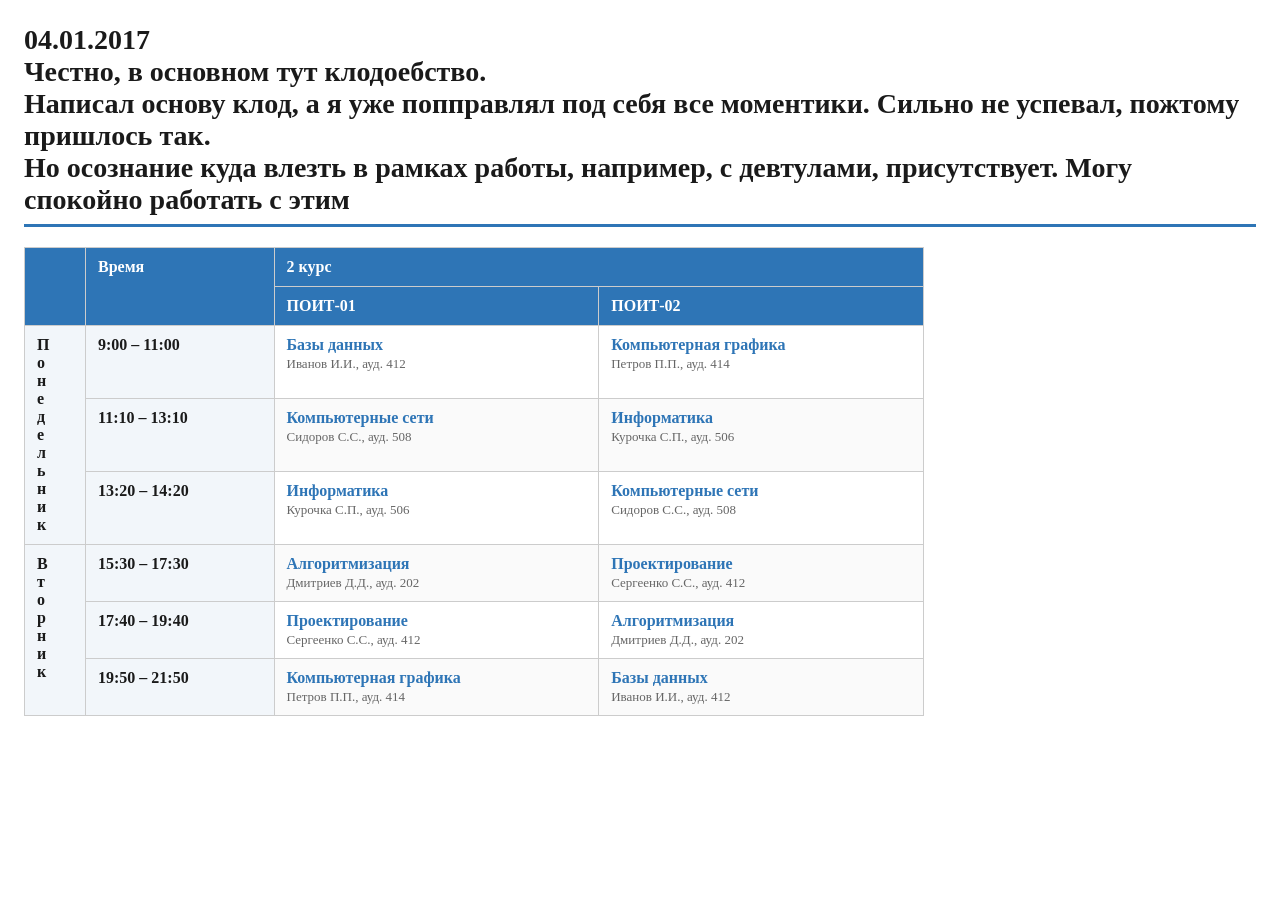
<file: index.html>
﻿<!DOCTYPE html>

<html lang="ru">
<head>
    <meta charset="UTF-8">

    <title>БГУИР - Расписание занятий</title>

    <link rel="stylesheet" href="style.css">
</head>
<body>

    <!-- h1 — заголовок 1-го уровня, используется как название страниц -->
    <h1> 04.01.2017<br>Честно, в основном тут клодоебство.<br>Написал основу клод, а я уже попправлял под себя все моментики. 
     Сильно не успевал, пожтому пришлось так.<br>Но осознание куда влезть в рамках работы, например, с девтулами, 
     присутствует. Могу спокойно работать с этим</h1>

     
    <!-- Таблица расписания -->
    <table>
        <thead>
            <tr>
                <th scope="col" rowspan="2"></th>
                <th scope="col" rowspan="2">Время</th>
                <th scope="col" colspan="2">2 курс</th>
            </tr>
            <tr>
                <th scope="col">ПОИТ-01</th>
                <th scope="col">ПОИТ-02</th>
            </tr>
        </thead>
        <tbody>

            <!--ПОНЕДЕЛЬНИК-->
            <tr>
                <td class="day" rowspan="3">П<br>о<br>н<br>е<br>д<br>е<br>л<br>ь<br>н<br>и<br>к</td>
                <td class="time">9:00 – 11:00</td>
                <td>
                    <!-- Ссылка на lectures.html и сразу на якорь #databases -->
                    <a href="lectures.html#databases">Базы данных</a>
                    <span class="room">Иванов И.И., ауд. 412</span>
                </td>
                <td>
                    <a href="lectures.html#graphics">Компьютерная графика</a>
                    <span class="room">Петров П.П., ауд. 414</span>
                </td>
            </tr>
            <tr>
                <td class="time">11:10 – 13:10</td>
                <td>
                    <a href="lectures.html#networks">Компьютерные сети</a>
                    <span class="room">Сидоров С.С., ауд. 508</span>
                </td>
                <td>
                    <a href="lectures.html#informatics">Информатика</a>
                    <span class="room">Курочка С.П., ауд. 506</span>
                </td>
            </tr>
            <tr>
                <td class="time">13:20 – 14:20</td>
                <td>
                    <a href="lectures.html#informatics">Информатика</a>
                    <span class="room">Курочка С.П., ауд. 506</span>
                </td>
                <td>
                    <a href="lectures.html#networks">Компьютерные сети</a>
                    <span class="room">Сидоров С.С., ауд. 508</span>
                </td>
            </tr>

            <!--ВТОРНИК-->
            <tr>
                <td class="day" rowspan="3">В<br>т<br>о<br>р<br>н<br>и<br>к</td>
                <td class="time">15:30 – 17:30</td>
                <td>
                    <a href="lectures.html#algorithms">Алгоритмизация</a>
                    <span class="room">Дмитриев Д.Д., ауд. 202</span>
                </td>
                <td>
                    <a href="lectures.html#design">Проектирование</a>
                    <span class="room">Сергеенко С.С., ауд. 412</span>
                </td>
            </tr>
            <tr>
                <td class="time">17:40 – 19:40</td>
                <td>
                    <a href="lectures.html#design">Проектирование</a>
                    <span class="room">Сергеенко С.С., ауд. 412</span>
                </td>
                <td>
                    <a href="lectures.html#algorithms">Алгоритмизация</a>
                    <span class="room">Дмитриев Д.Д., ауд. 202</span>
                </td>
            </tr>
            <tr>
                <td class="time">19:50 – 21:50</td>
                <td>
                    <a href="lectures.html#graphics">Компьютерная графика</a>
                    <span class="room">Петров П.П., ауд. 414</span>
                </td>
                <td>
                    <a href="lectures.html#databases">Базы данных</a>
                    <span class="room">Иванов И.И., ауд. 412</span>
                </td>
            </tr>

        </tbody>
    </table>

</body>
</html>
</file>
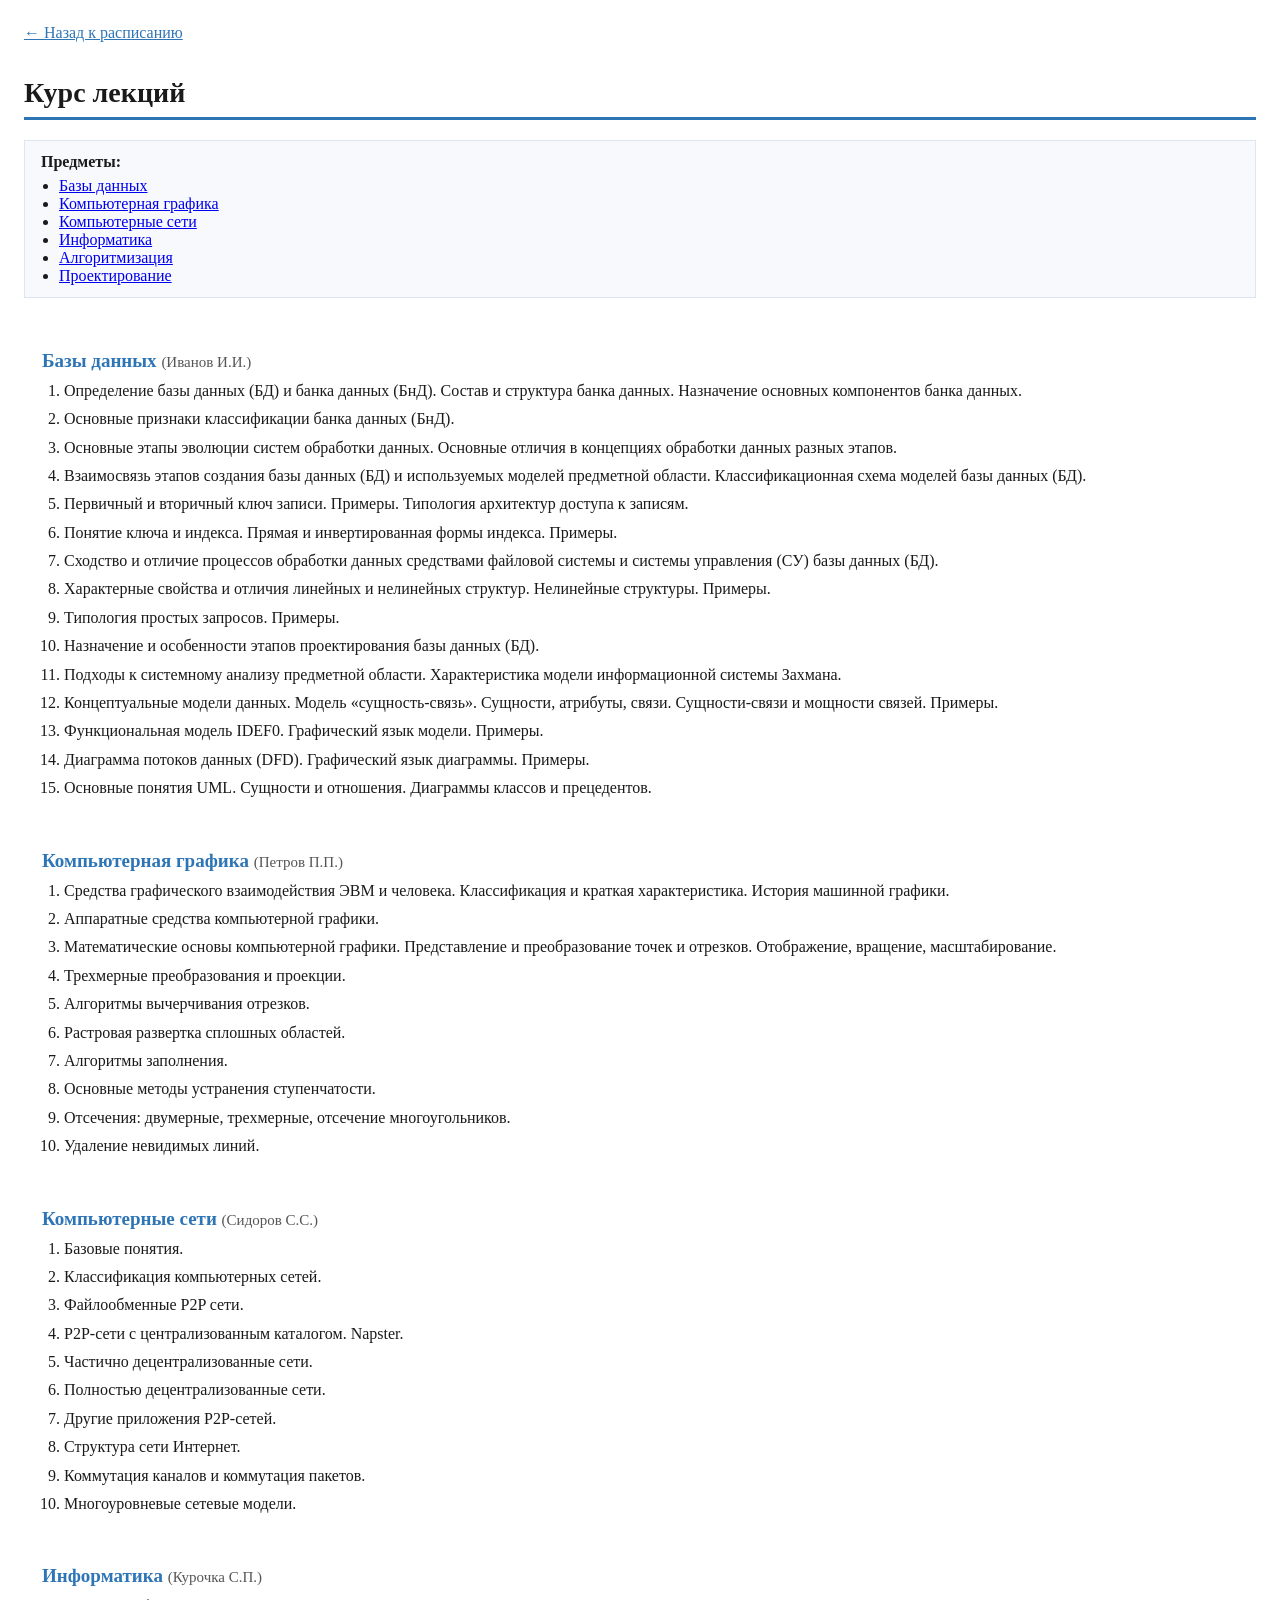
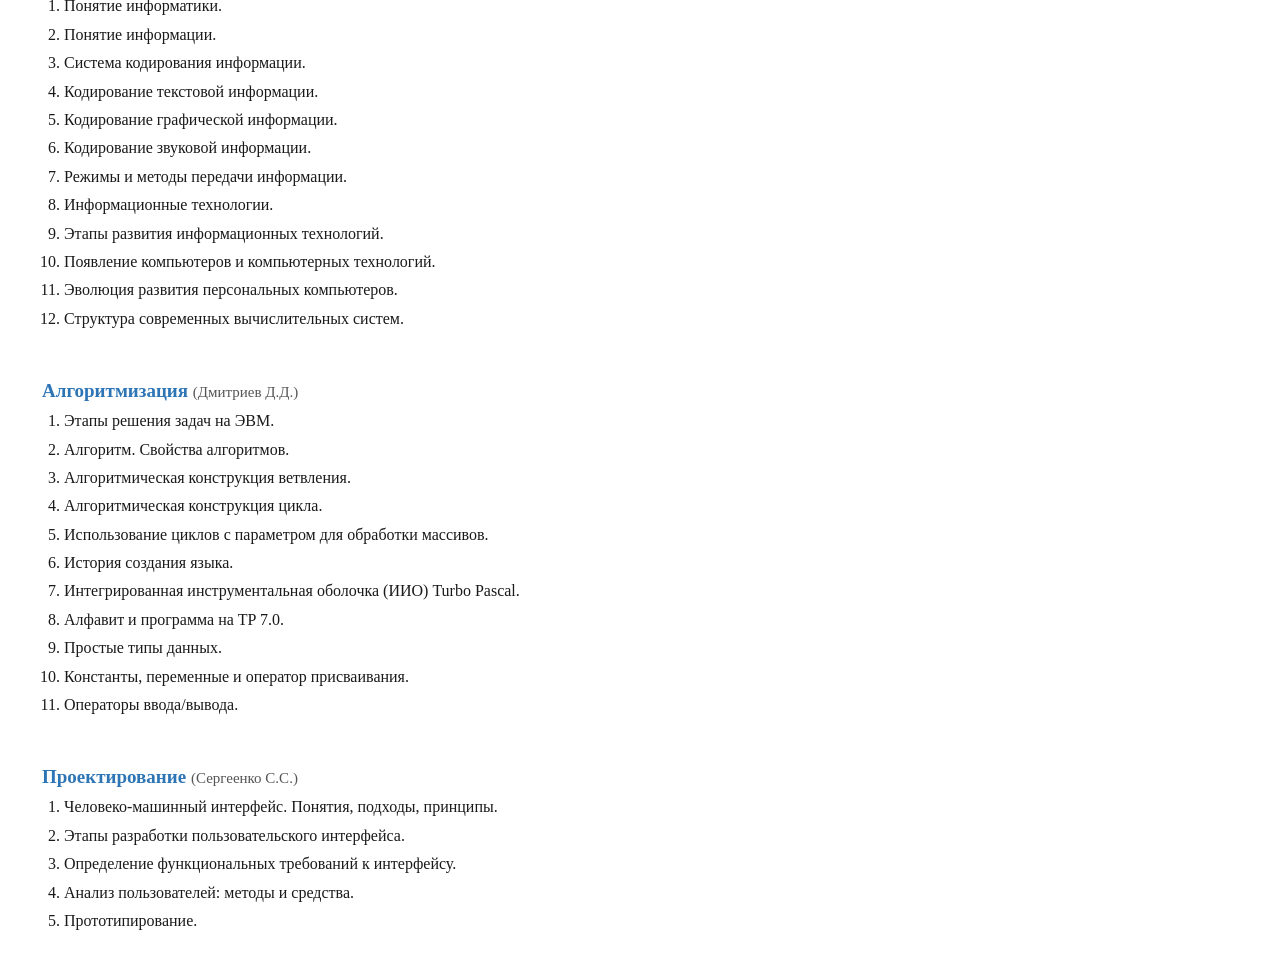
<file: lectures.html>
﻿<!DOCTYPE html>
<!-- lectures.html — вторая страница сайта: "Курс лекций" -->
<html lang="ru">
<head>
    <meta charset="UTF-8">

    <!-- Заголовок этой страницы — "Курс лекций", поэтому вкладка браузера: "БГУИР - Курс лекций" -->
    <title>БГУИР - Курс лекций</title>

    <link rel="stylesheet" href="style.css">
</head>
<body>

    <!-- Ссылка для возврата на расписание -->
    <a class="back-link" href="index.html">&larr; Назад к расписанию</a>

    <!-- h1 — заголовок 1-го уровня = название страницы -->
    <h1>Курс лекций</h1>

    <!-- Чисто на инициативе двигаемся. Решил добавить содержание в начале страницы -->
    <nav class="toc">
        <p>Предметы:</p>
        <ul>
            <li><a href="#databases">Базы данных</a></li>
            <li><a href="#graphics">Компьютерная графика</a></li>
            <li><a href="#networks">Компьютерные сети</a></li>
            <li><a href="#informatics">Информатика</a></li>
            <li><a href="#algorithms">Алгоритмизация</a></li>
            <li><a href="#design">Проектирование</a></li>
        </ul>
    </nav>

    <!-- БАЗЫ ДАННЫХ -->
    <section class="subject" id="databases">
        <h3>Базы данных <span class="teacher">(Иванов И.И.)</span></h3>
        <ol>
            <li>Определение базы данных (БД) и банка данных (БнД). Состав и структура банка данных. Назначение основных компонентов банка данных.</li>
            <li>Основные признаки классификации банка данных (БнД).</li>
            <li>Основные этапы эволюции систем обработки данных. Основные отличия в концепциях обработки данных разных этапов.</li>
            <li>Взаимосвязь этапов создания базы данных (БД) и используемых моделей предметной области. Классификационная схема моделей базы данных (БД).</li>
            <li>Первичный и вторичный ключ записи. Примеры. Типология архитектур доступа к записям.</li>
            <li>Понятие ключа и индекса. Прямая и инвертированная формы индекса. Примеры.</li>
            <li>Сходство и отличие процессов обработки данных средствами файловой системы и системы управления (СУ) базы данных (БД).</li>
            <li>Характерные свойства и отличия линейных и нелинейных структур. Нелинейные структуры. Примеры.</li>
            <li>Типология простых запросов. Примеры.</li>
            <li>Назначение и особенности этапов проектирования базы данных (БД).</li>
            <li>Подходы к системному анализу предметной области. Характеристика модели информационной системы Захмана.</li>
            <li>Концептуальные модели данных. Модель «сущность-связь». Сущности, атрибуты, связи. Сущности-связи и мощности связей. Примеры.</li>
            <li>Функциональная модель IDEF0. Графический язык модели. Примеры.</li>
            <li>Диаграмма потоков данных (DFD). Графический язык диаграммы. Примеры.</li>
            <li>Основные понятия UML. Сущности и отношения. Диаграммы классов и прецедентов.</li>
        </ol>
    </section>

    <!-- КОМПЬЮТЕРНАЯ ГРАФИКА -->
    <section class="subject" id="graphics">
        <h3>Компьютерная графика <span class="teacher">(Петров П.П.)</span></h3>
        <ol>
            <li>Средства графического взаимодействия ЭВМ и человека. Классификация и краткая характеристика. История машинной графики.</li>
            <li>Аппаратные средства компьютерной графики.</li>
            <li>Математические основы компьютерной графики. Представление и преобразование точек и отрезков. Отображение, вращение, масштабирование.</li>
            <li>Трехмерные преобразования и проекции.</li>
            <li>Алгоритмы вычерчивания отрезков.</li>
            <li>Растровая развертка сплошных областей.</li>
            <li>Алгоритмы заполнения.</li>
            <li>Основные методы устранения ступенчатости.</li>
            <li>Отсечения: двумерные, трехмерные, отсечение многоугольников.</li>
            <li>Удаление невидимых линий.</li>
        </ol>
    </section>

    <!-- КОМПЬЮТЕРНЫЕ СЕТИ -->
    <section class="subject" id="networks">
        <h3>Компьютерные сети <span class="teacher">(Сидоров С.С.)</span></h3>
        <ol>
            <li>Базовые понятия.</li>
            <li>Классификация компьютерных сетей.</li>
            <li>Файлообменные P2P сети.</li>
            <li>P2P-сети с централизованным каталогом. Napster.</li>
            <li>Частично децентрализованные сети.</li>
            <li>Полностью децентрализованные сети.</li>
            <li>Другие приложения P2P-сетей.</li>
            <li>Структура сети Интернет.</li>
            <li>Коммутация каналов и коммутация пакетов.</li>
            <li>Многоуровневые сетевые модели.</li>
        </ol>
    </section>

    <!-- ИНФОРМАТИКА -->
    <section class="subject" id="informatics">
        <h3>Информатика <span class="teacher">(Курочка С.П.)</span></h3>
        <ol>
            <li>Понятие информатики.</li>
            <li>Понятие информации.</li>
            <li>Система кодирования информации.</li>
            <li>Кодирование текстовой информации.</li>
            <li>Кодирование графической информации.</li>
            <li>Кодирование звуковой информации.</li>
            <li>Режимы и методы передачи информации.</li>
            <li>Информационные технологии.</li>
            <li>Этапы развития информационных технологий.</li>
            <li>Появление компьютеров и компьютерных технологий.</li>
            <li>Эволюция развития персональных компьютеров.</li>
            <li>Структура современных вычислительных систем.</li>
        </ol>
    </section>

    <!-- АЛГОРИТМИЗАЦИЯ -->
    <section class="subject" id="algorithms">
        <h3>Алгоритмизация <span class="teacher">(Дмитриев Д.Д.)</span></h3>
        <ol>
            <li>Этапы решения задач на ЭВМ.</li>
            <li>Алгоритм. Свойства алгоритмов.</li>
            <li>Алгоритмическая конструкция ветвления.</li>
            <li>Алгоритмическая конструкция цикла.</li>
            <li>Использование циклов с параметром для обработки массивов.</li>
            <li>История создания языка.</li>
            <li>Интегрированная инструментальная оболочка (ИИО) Turbo Pascal.</li>
            <li>Алфавит и программа на TP 7.0.</li>
            <li>Простые типы данных.</li>
            <li>Константы, переменные и оператор присваивания.</li>
            <li>Операторы ввода/вывода.</li>
        </ol>
    </section>

    <!-- ПРОЕКТИРОВАНИЕ -->
    <section class="subject" id="design">
        <h3>Проектирование <span class="teacher">(Сергеенко С.С.)</span></h3>
        <ol>
            <li>Человеко-машинный интерфейс. Понятия, подходы, принципы.</li>
            <li>Этапы разработки пользовательского интерфейса.</li>
            <li>Определение функциональных требований к интерфейсу.</li>
            <li>Анализ пользователей: методы и средства.</li>
            <li>Прототипирование.</li>
        </ol>
    </section>

</body>
</html>
</file>
<file: style.css>
﻿/* Общий файл стилей для двух страниц сайта: index.html (Расписание занятий) и lectures.html (Курс лекций)
  Подключается к обеим страницам через <link rel="stylesheet" href="style.css"> */

* {
    box-sizing: border-box;
}

/* Стили для тега <body> — это "холст" всей видимой страницы */
body {
    margin: 24px; /* отступ от края окна браузера */
    color: #1a1a1a; /* цвет основного текста */
    background-color: #ffffff;
}


h1 {
    font-size: 28px;
    border-bottom: 3px solid #2e75b6; /* декоративная линия под заголовком */
    padding-bottom: 8px;
    margin-bottom: 20px;
}

h3 {
    font-size: 19px;
    color: #2e75b6;
    margin-top: 36px;
    margin-bottom: 8px;
}

    /* Маленькая подпись преподавателя рядом с h3, см. lectures.html */
    h3 .teacher {
        font-size: 15px;
        font-weight: normal;
        color: #555555;
    }


table {
    border-collapse: collapse; /* убирает двойные линии между ячейками */
    width: 100%;
    max-width: 900px;
}

caption {
    text-align: left;
    font-weight: bold;
    margin-bottom: 8px;
}

th,
td {
    border: 1px solid #cccccc;
    padding: 10px 12px;
    text-align: left;
    vertical-align: top;
}

/* Шапка таблицы — выделяем фоном, чтобы сразу видно, где заголовки столбцов */
thead th {
    background-color: #2e75b6;
    color: #ffffff;
}

/* Столбец "День" и "Время" — выделим чуть другим фоном для удобства чтения */
td.day,
td.time {
    background-color: #f2f6fa;
    font-weight: bold;
    white-space: nowrap; /* "9:00 – 11:00" не должно переноситься на 2 строки */
}

/* Полосатая раскраска строк — чисто для удобства глаза (необязательно) */
tbody tr:nth-child(even) {
    background-color: #fafafa;
}

/* ССЫЛКИ НА ПРЕДМЕТЫ В ТАБЛИЦЕ */
table a {
    color: #2e75b6;
    font-weight: bold;
    text-decoration: none;
}

    table a:hover {
        text-decoration: underline;
    }

/* Преподаватель и номер аудитории под названием предмета */
.room {
    display: block; /* переносит подпись на новую строку */
    font-size: 13px;
    font-weight: normal;
    color: #666666;
    margin-top: 2px;
}

/* СТРАНИЦА "КУРС ЛЕКЦИЙ" (lectures.html) */

/* Ссылка "Назад к расписанию" в верхней части страницы */
.back-link {
    display: inline-block;
    margin-bottom: 16px;
    color: #2e75b6;
}

/* Каждый предмет обёрнут в <section class="subject" id="...">
   id используется как "якорь" — именно на него браузер
   переместит курсор/прокрутку при переходе по ссылке вида
   lectures.html#databases */
.subject {
    padding: 4px 0 4px 14px;
    border-left: 4px solid transparent; /* по умолчанию полоски не видно */
}

    .subject:target {
        border-left-color: #2e75b6;
        background-color: #eaf2fb;
    }

/* scroll-margin-top — небольшой отступ сверху при прокрутке к якорю,
   чтобы заголовок предмета не "прилипал" к самому верху окна */
.subject {
    scroll-margin-top: 16px;
}

    .subject ol {
        margin: 8px 0 0 0;
        padding-left: 22px;
    }

    .subject li {
        margin-bottom: 6px;
        line-height: 1.4;
    }

/* Короткий список-навигация в начале страницы lectures.html
   (быстрые ссылки на все предметы) */
.toc {
    background-color: #f7f9fc;
    border: 1px solid #dde6f0;
    padding: 12px 16px;
    margin-bottom: 12px;
}

    .toc p {
        margin: 0 0 6px 0;
        font-weight: bold;
    }

    .toc ul {
        margin: 0;
        padding-left: 18px;
    }
</file>
